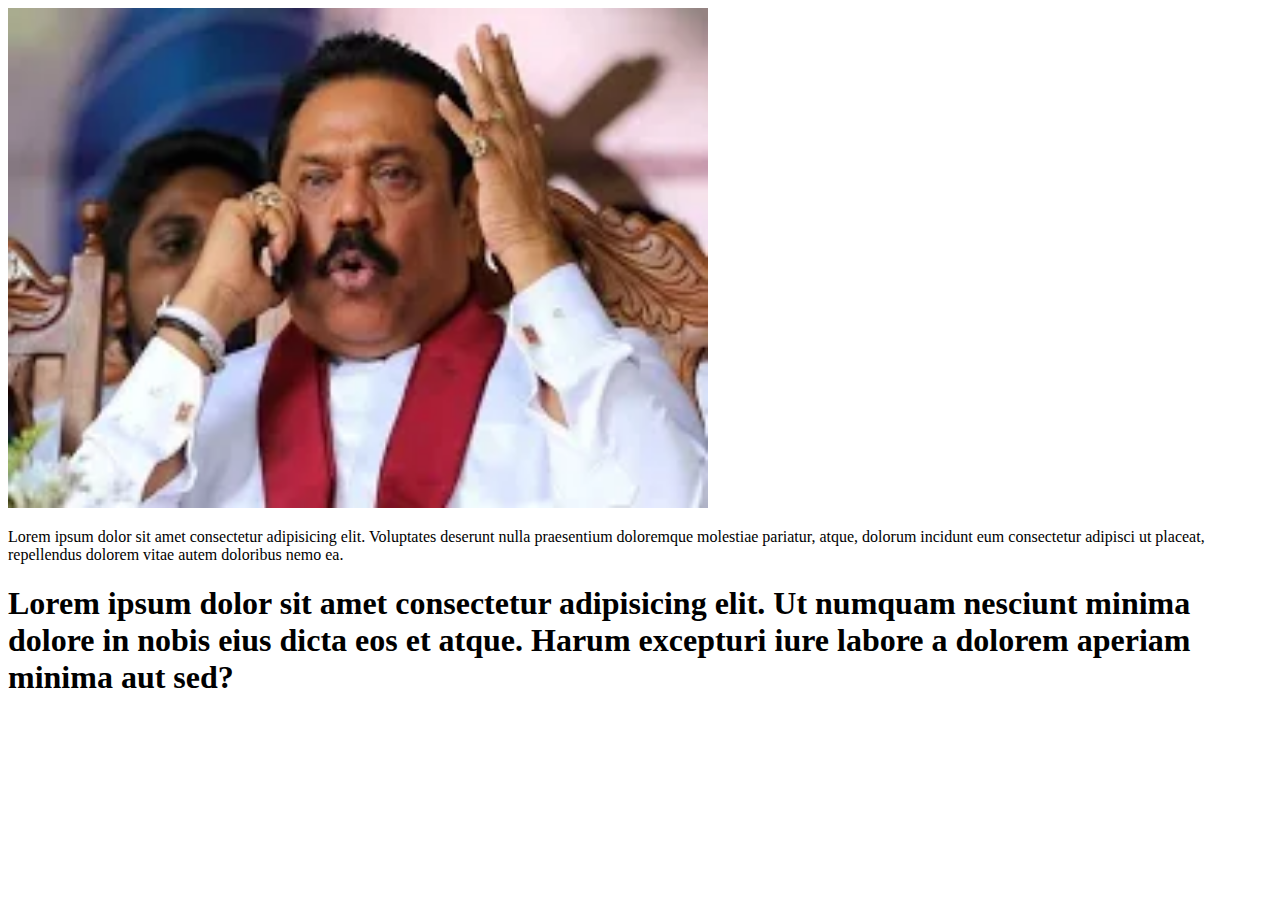
<file: index.html>
<!DOCTYPE html>
<html>
    <head>
        <title>MySelf</title>
    </head>
    <body>
        <img src="download.webp" width="700" height="500" alt="appachchi">
        <p>Lorem ipsum dolor sit amet consectetur adipisicing elit. Voluptates deserunt nulla praesentium doloremque molestiae pariatur, atque, dolorum incidunt eum consectetur adipisci ut placeat, repellendus dolorem vitae autem doloribus nemo ea.</p>
        <h1>Lorem ipsum dolor sit amet consectetur adipisicing elit. Ut numquam nesciunt minima dolore in nobis eius dicta eos et atque. Harum excepturi iure labore a dolorem aperiam minima aut sed?</h1>
    </body>
</html>
</file>
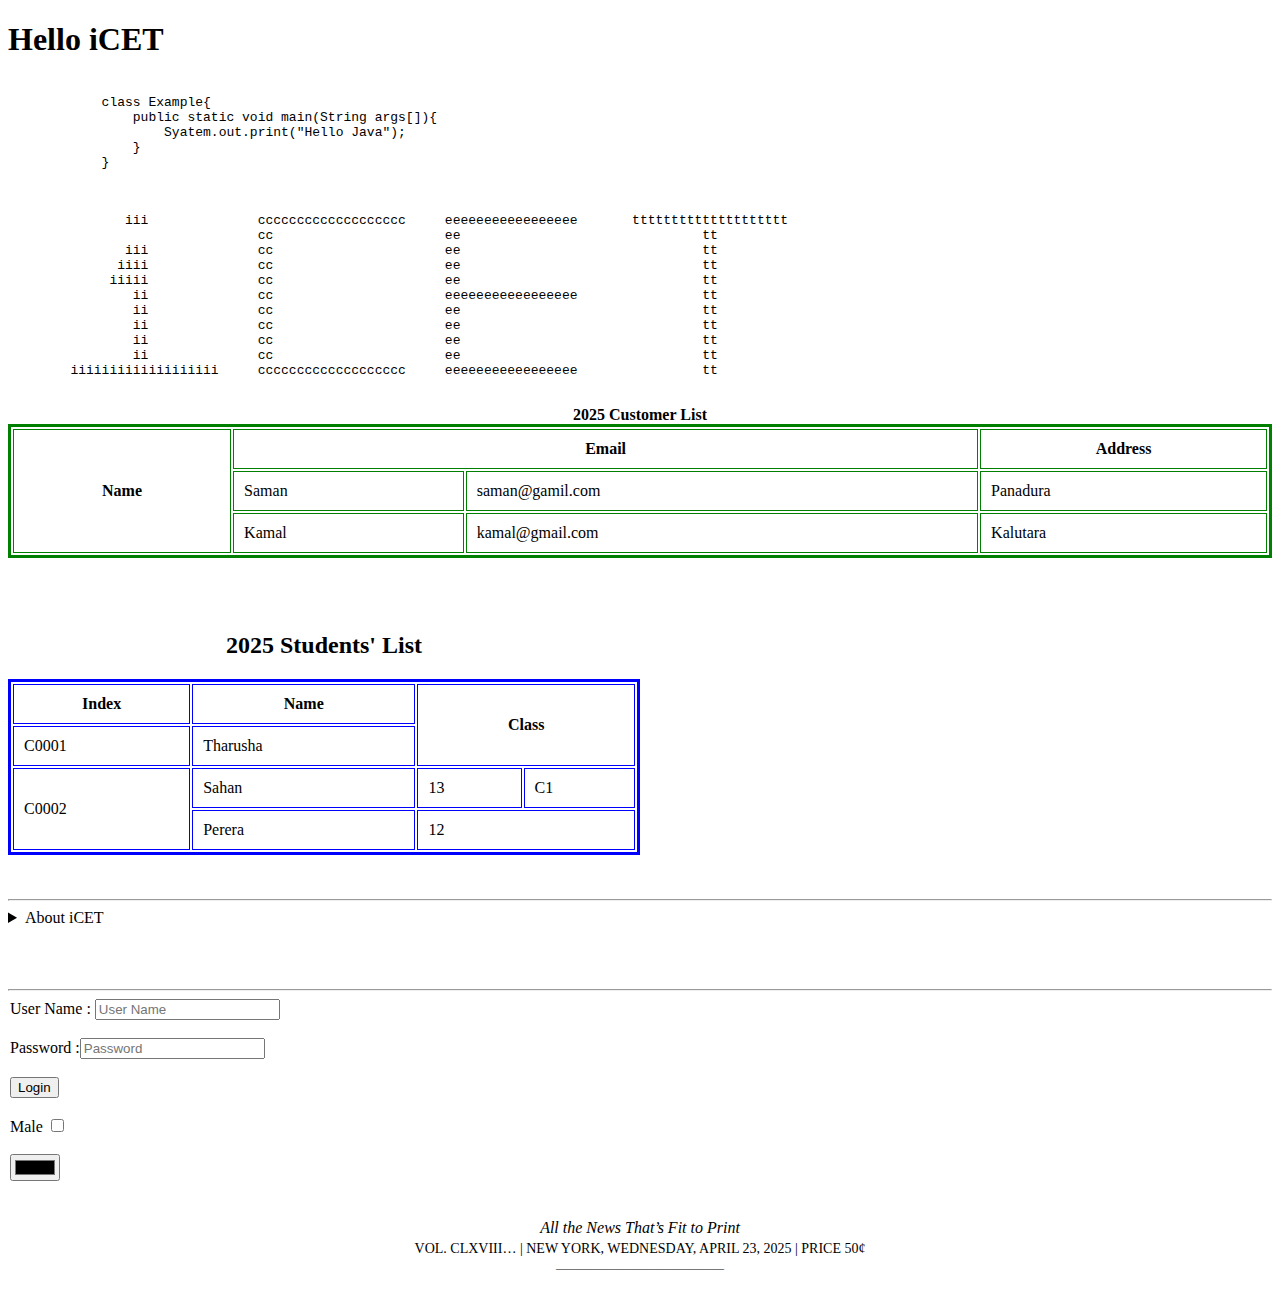
<file: 2025-05-03/index.html>
<!DOCTYPE html>
<html lang="en">
<head>
    <meta charset="UTF-8">
    <meta name="viewport" content="width=device-width, initial-scale=1.0">
    <title>Document</title>
    <style>
        .vertical-text {
          text-align: center;
          font-family: "Times New Roman", serif;
          margin: 20px 0;
        }
    
        .vertical-text p {
          margin: 4px 0; /* spacing between lines */
          font-size: 14px;
        }
    
        .vertical-text .headline {
          font-style: italic;
          font-size: 16px;
        }
      </style>
</head>
<body>
    <!-- <dl>
        <dt><b>iCET</b></dt>
        <dd>Lorem ipsum dolor, sit amet consectetur adipisicing elit. Velit, in sint ipsam quae nemo sunt dolorum reiciendis aliquam animi assumenda aspernatur eos maiores nisi rerum laboriosam porro adipisci enim consectetur!</dd>
    </dl> -->
    <h1>Hello iCET</h1>
    <pre>
        <code>
            class Example{
                public static void main(String args[]){
                    Syatem.out.print("Hello Java");
                }
            }
        </code>
    </pre>
    <pre>
               iii              ccccccccccccccccccc     eeeeeeeeeeeeeeeee       tttttttttttttttttttt
                                cc                      ee                               tt
               iii              cc                      ee                               tt
              iiii              cc                      ee                               tt
             iiiii              cc                      ee                               tt
                ii              cc                      eeeeeeeeeeeeeeeee                tt
                ii              cc                      ee                               tt
                ii              cc                      ee                               tt 
                ii              cc                      ee                               tt 
                ii              cc                      ee                               tt 
        iiiiiiiiiiiiiiiiiii     ccccccccccccccccccc     eeeeeeeeeeeeeeeee                tt
    </pre>
    <table border="3" cellpadding="10" bordercolor="green" width="100%" border-collapse="cpllapse">
        <caption><b>2025 Customer List</b></caption>
        <tr>
            <th rowspan="3">Name</th>
            <th colspan="2">Email</th>
            <th>Address</th>
        </tr>
        <tr>
            <td>Saman</td>
            <td>saman@gamil.com</td>
            <td>Panadura</td>
        </tr>
        <tr>
            <td>Kamal</td>
            <td>kamal@gmail.com</td>
            <td>Kalutara</td>
        </tr>
    </table>
    <br><br><br>
    <table border="3" bordercolor="blue" cellpadding="10" width="50%">
        <caption align="left"><h2>2025 Students' List</h2></caption>
        <tr>
            <th>Index</th>
            <th>Name</th>
            <th rowspan="2" colspan="2">Class</th>
            <tr>
                <td>C0001</td>
                <td>Tharusha</td>
            </tr>
        </tr>
        <tr>
            <td rowspan="2">C0002</td>
            <td>Sahan</td>
            <td>13</td>
            <td>C1</td>
            <tr>
                <td>Perera</td>
                <td colspan="2">12</td>
                <!-- <td>C2</td> -->
            </tr>
        </tr>
    </table>
    <br><br><hr>
    <details>
        <summary>About iCET</summary>
        <p>Lorem ipsum, dolor sit amet consectetur adipisicing elit. Hic quia porro aliquam tempore rerum? At perferendis ut, voluptas molestiae quaerat harum non. Tempora quisquam aliquid aperiam iste error qui assumenda.</p>
    </details>
    <br><br><br><hr>
    <form action="">
        <legend>
            User Name : <input type="text" name="User Name" id="uname" placeholder="User Name"><br><br>
            Password :<input type="password" name="pword" placeholder="Password"><br><br>
            <input type="button" name="" id="" value="Login"><br><br>
            Male <input type="checkbox" name="" id=""><br><br>
            <input type="color" name="" id=""><br><br>
        </legend>
    </form>
    <div class="vertical-text">
        <p class="headline">All the News That’s Fit to Print</p>
        <p>VOL. CLXVIII… | NEW YORK, WEDNESDAY, APRIL 23, 2025 | PRICE 50¢</p>
        <p>————————————</p> <!-- Optional horizontal line as text -->
      </div>
</body>
</html>
</file>
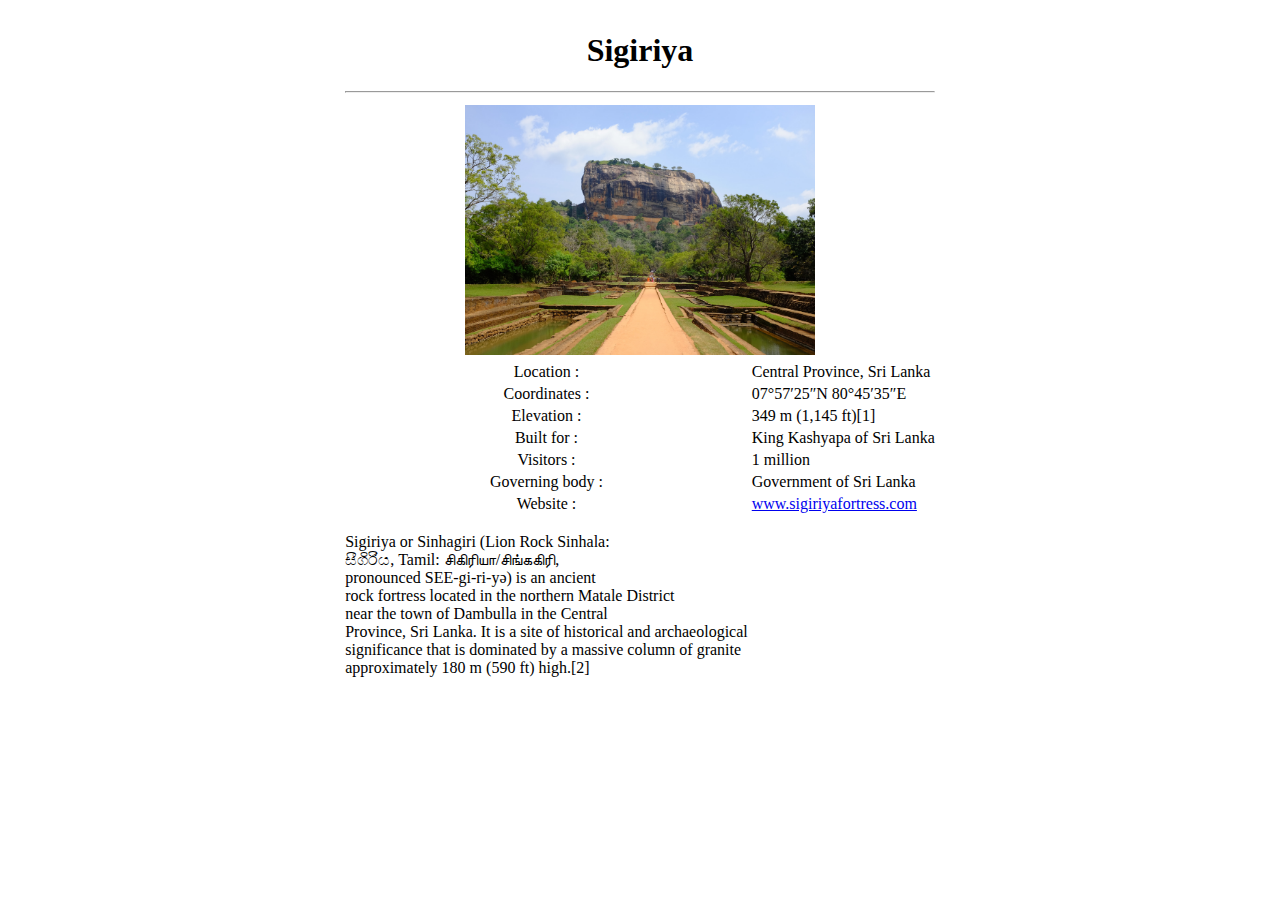
<file: 2025-05-03/Example.html>
<!DOCTYPE html>
<html lang="en">
<head>
    <meta charset="UTF-8">
    <meta name="viewport" content="width=device-width, initial-scale=1.0">
    <title>Document</title>
</head>
<body>
    <center>
        <table border="0">
            <tr>
                <th colspan="2">
                    <h1 font-color="red">Sigiriya</h1>
                    <hr>
                </th>
            </tr>
            <tr>
                <td colspan="2" align="center">
                   <img src="Sigiriya_(141688197).jpeg" alt="" class="src" width="350" height="250">
                </td>
            </tr>
            <tr>
                <td align="center">
                    Location       :
                </td>
                <td align="left">
                    Central Province, Sri Lanka
                </td>
            </tr>
            <tr>
                <td align="center">
                    Coordinates    :
                </td>
                <td>
                    07°57′25″N 80°45′35″E
                </td>
            </tr>
            <tr>
                <td align="center">
                    Elevation      :
                </td>
                <td>
                    349 m (1,145 ft)[1]
                </td>
            </tr>
            <tr>
                <td align="center">
                    Built for      :
                </td>
                <td>
                    King Kashyapa of Sri Lanka
                </td>
            </tr>
            <tr>
                <td align="center">
                    Visitors       :
                </td>
                <td>
                    1 million
                </td>
            </tr>
            <tr>
                <td align="center">
                    Governing body :
                </td>
                <td>
                    Government of Sri Lanka
                </td>
            </tr>
            <tr>
                <td align="center">
                    Website        :
                </td>
                <td>
                    <a href="www.sigiriyafortress.com">	www.sigiriyafortress.com</a>
                </td>
            </tr>
            <tr>
                <td rowspan="2">
                    <p>Sigiriya or Sinhagiri (Lion Rock Sinhala: <br>සීගිරිය, Tamil: சிகிரியா/சிங்ககிரி, <br> pronounced SEE-gi-ri-yə) is an ancient <br> rock fortress located in the northern Matale District <br> near the town of Dambulla in the Central <br> Province, Sri Lanka. It is a site of historical and archaeological <br>significance that is dominated by a massive column of granite <br> approximately 180 m (590 ft) high.[2]</p>
                </td>
            </tr>
        </table>
    </center>
</body>
</html>
</file>
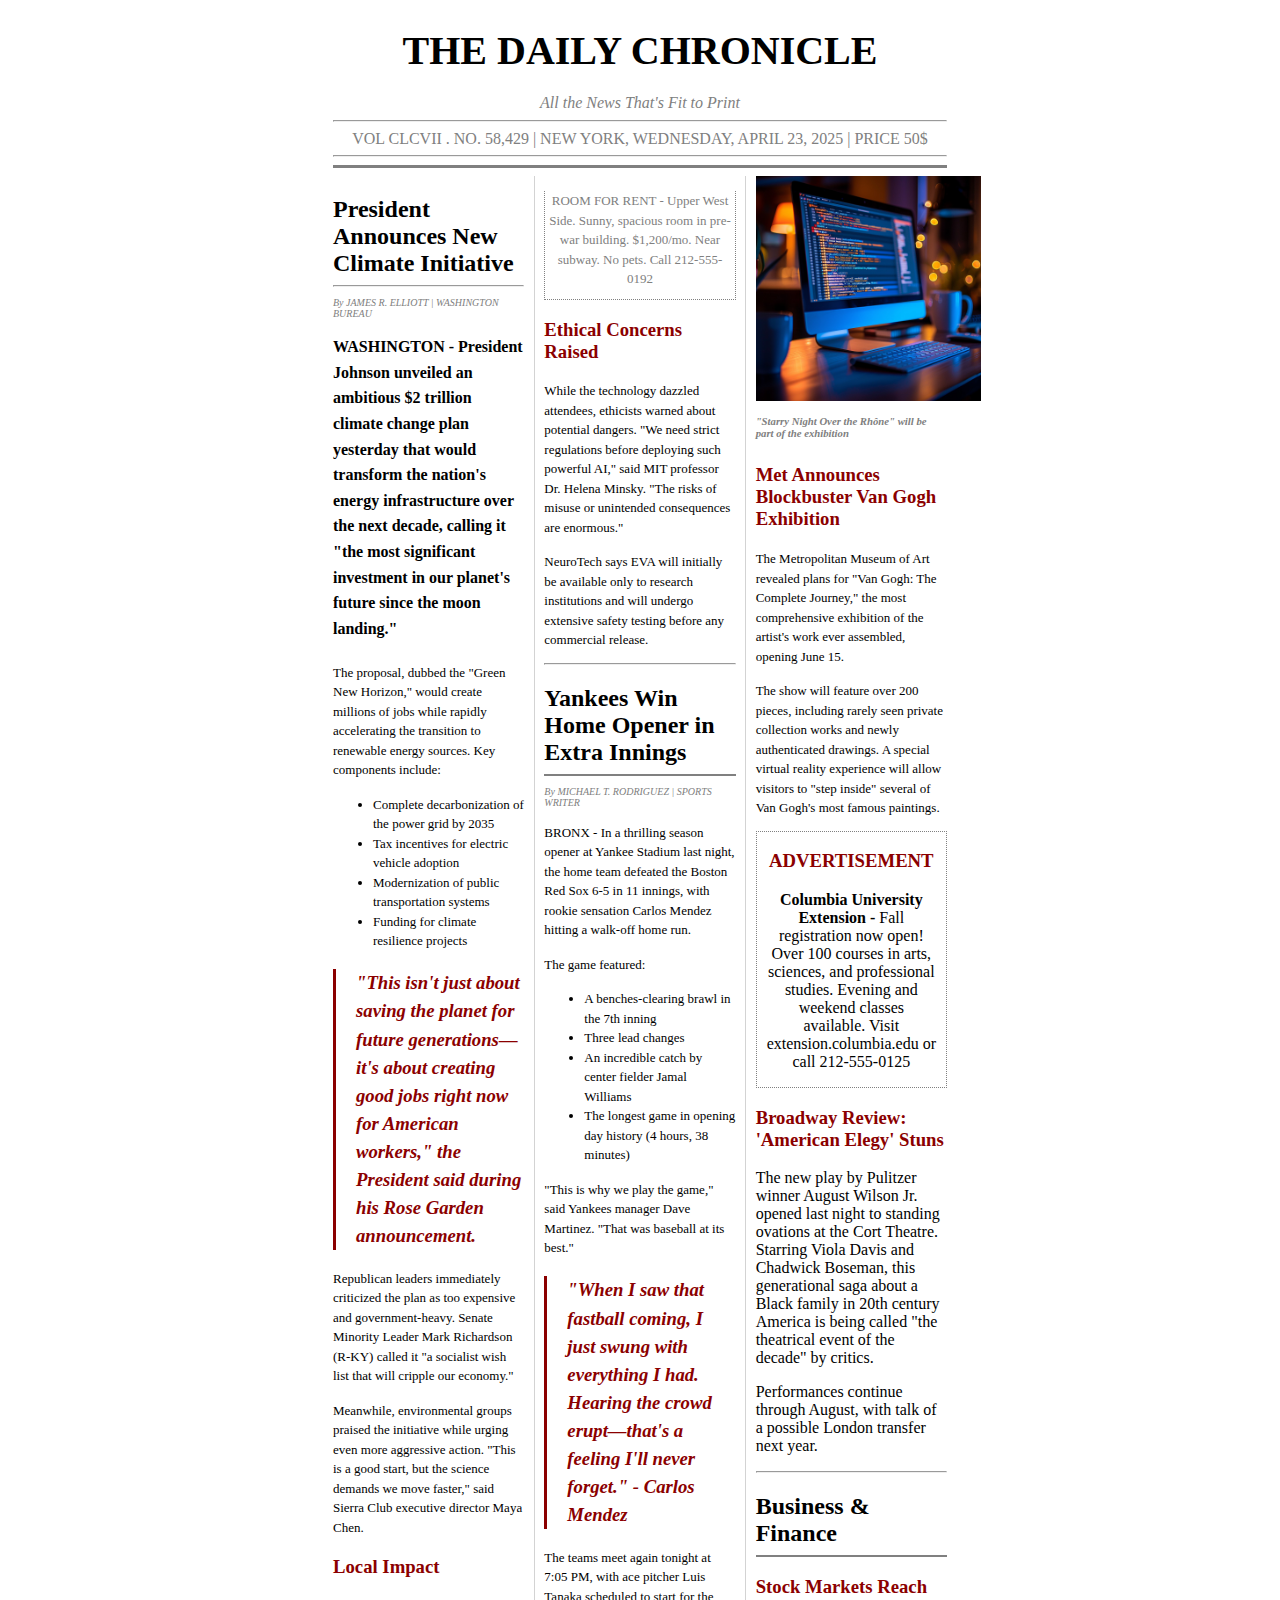
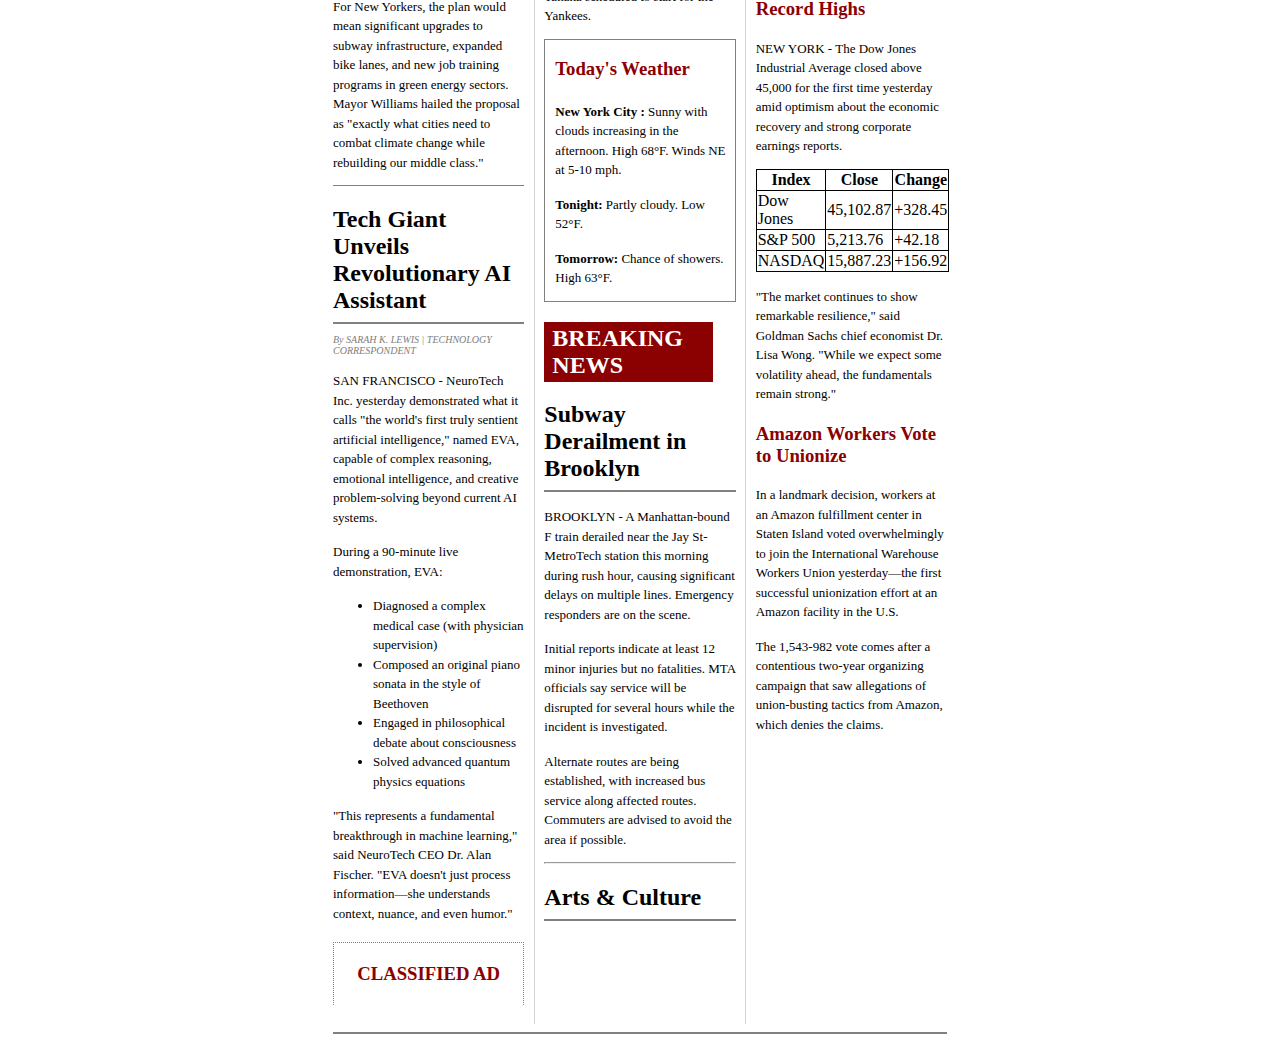
<file: 2025-05-03/NewsPaper/Newspaper.html>
<!DOCTYPE html>
<html lang="en">
<head>
    <meta charset="UTF-8">
    <meta name="viewport" content="width=device-width, initial-scale=1.0">
    <title>The Daily Chronicle</title>
    <style>
        .body{
            padding-left: 325px;
            padding-right: 325px;
        }
        .headline{
            font-family: Old English Text MT;
            text-align: center;
            font-size: 20px;
            text-transform: uppercase;
        }
        .head-subtitle{
            font-style: italic;
            text-align: center;
            line-height: 0.2;
            color: gray;
        }
        .heading-detail{
            text-align: center;
            text-transform: uppercase;
            padding-top: 0px;
            line-height: 0.1;
            color: gray;
        }
        .newspaper{
            column-count: 3;
            column-gap: 20px;
            column-rule:1px solid lightgray;
        }
        .reporter{
            font-style: italic;
            color: gray;
            font-size: x-small;
            margin-top: 10px;
        }
        .h2{
            margin-bottom: 4px;
        }
        .h3{
            color: darkred;
            font-family: 'Times New Roman', Times, serif;
        }
        .h4{
            margin-top: 15px;
            line-height: 1.6;
        }
        .p{
            font-size: small;
            line-height: 1.5;
            margin-top: 15px;
        }
        .leftBorder{
            border-inline-start: 3px solid darkred;
            font-style: italic;
            padding-left: 20px;
            text-align:left;
            color: darkred;
            line-height: 1.5;
        }
        .column-split {
            break-before: column;
        }
        .classifiedAd1{
            text-align: center;
            color: darkred;
            padding: 20px;
            border: 1px solid gray;
            border-style: dotted;
            border-bottom-style: hidden;
        }
        .classifiedAd2{
            text-align: center;
            color: gray;
            border: 1px solid gray;
            border-style: dotted;
            border-top-style: hidden;
            font-size: small;
            line-height: 1.5;
            margin-top: 15px;
            padding-bottom: 10px;
        }
        .weather{
            border: 1px solid gray;
            padding-top: 15px;
            padding-left: 10px;
            line-height: 1.5;
        }
        .weather h3{
            color: darkred;
            margin-top: 0;
        }
        .weather b{
            font-weight: bold;
        }
        .breakingNews{
            border-style: solid;
            border-color: darkred;
            background-color: darkred;
            color: white;
            padding-left: 5px;
            padding-right: 5px;
            width: 80%;
        }
        .caption{
            font-style: italic;
            color: gray;
            margin-top: 10px;
        }
        .advertisement{
            border: 1px dotted gray;
        }
        .advertisement h3{
            color: darkred;
            text-align: center;
        }
        .advertisement p{
            text-align: center;
            padding-inline: 10px;
        }
        .table{
            border-color: black;
            width: 100%;
            border-collapse: collapse;
        }
    </style>

</head>
<body class="body">
    <article class="headline">
        <h1>The Daily Chronicle</h1>
    </article>
    <article class="head-subtitle">
        <p>All the News That's Fit to Print</p>
    </article>
    <article class="heading-detail">
        <hr>
        <p>vol clcvii . no. 58,429 | new york, wednesday, april 23, 2025 | price 50$</p>
        <hr>
        <hr style="height:3px;border-width:0;color:gray;background-color:gray">
    </article>
    <article class="newspaper">
        <div style="break-inside: avoid; width: 100%;">
            <div>
                <h2 class="h2">President Announces New Climate Initiative</h2>
                <hr>
                <p class="reporter">By JAMES R. ELLIOTT | WASHINGTON BUREAU</p>
                <h4 class="h4">
                    WASHINGTON - President Johnson unveiled an ambitious $2 trillion climate change plan yesterday that would transform the nation's energy infrastructure over the next decade, calling it "the most significant investment in our planet's future since the moon landing."
                </h4>
                <p class="p">
                    The proposal, dubbed the "Green New Horizon," would create millions of jobs while rapidly accelerating the transition to renewable energy sources. Key components include:
                </p>
                <ul class="p">
                    <li>Complete decarbonization of the power grid by 2035 </li>
                    <li>Tax incentives for electric vehicle adoption </li>
                    <li>Modernization of public transportation systems</li>
                    <li>Funding for climate resilience projects</li>
                </ul>
                <h3 class="leftBorder">"This isn't just about saving the planet for future generations—it's about creating good jobs 
                    right now for American workers," the President said during his Rose Garden announcement. </h3>
                <p class="p">Republican leaders immediately criticized the plan as too expensive and government-heavy. 
                    Senate Minority Leader Mark Richardson (R-KY) called it "a socialist wish list that will cripple 
                    our economy." 
                </p>
                <p class="p">
                    Meanwhile, environmental groups praised the initiative while urging even more aggressive 
                    action. "This is a good start, but the science demands we move faster," said Sierra Club 
                    executive director Maya Chen.
                </p>
                <h3 class="h3">
                    Local Impact
                </h3>
                <p class="p">
                    For New Yorkers, the plan would mean significant upgrades to subway infrastructure, 
                    expanded bike lanes, and new job training programs in green energy sectors. Mayor Williams 
                    hailed the proposal as "exactly what cities need to combat climate change while rebuilding 
                    our middle class."
                </p>
                <hr color="gray" size="1px">
            </div>
            <div>
                <h2 class="h2">
                    Tech Giant Unveils Revolutionary AI Assistant
                </h2>
                <hr size="2px" color="gray">
                <p class="reporter">
                    By SARAH K. LEWIS | TECHNOLOGY CORRESPONDENT 
                </p>
                <p class="p">
                    SAN FRANCISCO - NeuroTech Inc. yesterday demonstrated what it calls "the world's first 
                    truly sentient artificial intelligence," named EVA, capable of complex reasoning, emotional 
                    intelligence, and creative problem-solving beyond current AI systems.
                </p>
                <p class="p">
                    During a 90-minute live demonstration, EVA:
                </p>
                <ul class="p">
                    <li>Diagnosed a complex medical case (with physician supervision)</li>
                    <li>Composed an original piano sonata in the style of Beethoven</li>
                    <li>Engaged in philosophical debate about consciousness</li>
                    <li>Solved advanced quantum physics equations</li>
                </ul>
                <p class="p">
                    "This represents a fundamental breakthrough in machine learning," said NeuroTech CEO Dr. 
                    Alan Fischer. "EVA doesn't just process information—she understands context, nuance, and 
                    even humor."
                </p>
                <h3 class="classifiedAd1">CLASSIFIED AD</h3>
            </div>
        </div>
        <div class="column-split">
            <p class="classifiedAd2">
                ROOM FOR RENT - Upper West Side. Sunny, spacious room in pre-war building. $1,200/mo. 
                Near subway. No pets. Call 212-555-0192
            </p>
            <h3 class="h3">
                Ethical Concerns Raised
            </h3>
            <p class="p">
                While the technology dazzled attendees, ethicists warned about potential dangers. "We need 
                strict regulations before deploying such powerful AI," said MIT professor Dr. Helena Minsky. 
                "The risks of misuse or unintended consequences are enormous."
            </p>
            <p class="p">
                NeuroTech says EVA will initially be available only to research institutions and will undergo 
                extensive safety testing before any commercial release.
            </p>
            <hr>
            <div>
                <h2 class="h2">Yankees Win Home Opener in Extra Innings</h2>
                <hr size="2px" color="gray">
                <p class="reporter">
                    By MICHAEL T. RODRIGUEZ | SPORTS WRITER
                </p>
                <p class="p">
                    BRONX - In a thrilling season opener at Yankee Stadium last night, the home team defeated 
                    the Boston Red Sox 6-5 in 11 innings, with rookie sensation Carlos Mendez hitting a walk-off 
                    home run.
                </p>
                <p class="p">
                    The game featured:
                </p>
                <ul class="p">
                    <li>A benches-clearing brawl in the 7th inning </li>
                    <li>Three lead changes</li>
                    <li>An incredible catch by center fielder Jamal Williams</li> 
                    <li>The longest game in opening day history (4 hours, 38 minutes)</li>
                </ul>
                <p class="p">
                    "This is why we play the game," said Yankees manager Dave Martinez. "That was baseball 
                    at its best."
                </p>
                <h3 class="leftBorder">
                    "When I saw that fastball coming, I just swung with everything I had. Hearing the crowd 
                    erupt—that's a feeling I'll never forget." - Carlos Mendez
                </h3>
                <p class="p">
                    The teams meet again tonight at 7:05 PM, with ace pitcher Luis Tanaka scheduled to start for 
                    the Yankees.
                </p>
                <div class="weather">
                    <h3>Today's Weather</h3>
                    <p class="p">
                        <b>New York City : </b>
                        Sunny with clouds increasing in the afternoon. High 68°F. Winds NE at 5-10 
                        mph.
                    </p>
                    <p class="p">
                        <b>Tonight: </b>
                        Partly cloudy. Low 52°F.
                    </p>
                    <p class="p">
                        <b>Tomorrow: </b>
                        Chance of showers. High 63°F.
                    </p>
                </div>
            </div>
            <div>
                <h2 class="breakingNews">BREAKING NEWS</h2>
                <h2 class="h2">
                    Subway Derailment in Brooklyn
                </h2>
                <hr size="2px" color="gray">
                <p class="p">
                    BROOKLYN - A Manhattan-bound F train derailed near the Jay St-MetroTech station this 
                    morning during rush hour, causing significant delays on multiple lines. Emergency responders 
                    are on the scene.
                </p>
                <p class="p">
                    Initial reports indicate at least 12 minor injuries but no fatalities. MTA officials say service will 
                    be disrupted for several hours while the incident is investigated.
                </p>
                <p class="p">
                    Alternate routes are being established, with increased bus service along affected routes. 
                    Commuters are advised to avoid the area if possible.
                </p>
                <hr>
            </div>
            <div>
                <h2 class="h2">Arts & Culture</h2>
                <hr size="2px" color="gray">
            </div>
        </div>
        <div class="column-split">
            <img src="computer.jpg" alt="coding" width="225px" height="225px">
            <h6 class="caption">"Starry Night Over the Rhône" will be part of the exhibition</h6>
            <h3 class="h3">
                Met Announces Blockbuster Van Gogh Exhibition
            </h3>
            <p class="p">
                The Metropolitan Museum of Art revealed plans for "Van Gogh: The Complete Journey," the 
                most comprehensive exhibition of the artist's work ever assembled, opening June 15. 
            </p>
            <p class="p">
                The show will feature over 200 pieces, including rarely seen private collection works and 
                newly authenticated drawings. A special virtual reality experience will allow visitors to "step 
                inside" several of Van Gogh's most famous paintings.
            </p>
            <div class="advertisement">
                <h3>ADVERTISEMENT</h3>
                <p><b>Columbia University Extension - </b>Fall registration now open! Over 100 courses in arts, 
                    sciences, and professional studies. Evening and weekend classes available. Visit 
                    extension.columbia.edu or call 212-555-0125 
                </p>
            </div>
            <h3 class="h3">
                Broadway Review: 'American Elegy' Stuns
            </h3>
            <p>The new play by Pulitzer winner August Wilson Jr. opened last night to standing ovations at 
                the Cort Theatre. Starring Viola Davis and Chadwick Boseman, this generational saga about 
                a Black family in 20th century America is being called "the theatrical event of the decade" by 
                critics. 
            </p>
            <p>
                Performances continue through August, with talk of a possible London transfer next year. 
            </p>
            <hr>
            <h2 class="h2">Business & Finance</h2>
            <hr size="2px" color="gray">
            <h3 class="h3">Stock Markets Reach Record Highs</h3>
            <p class="p">
                NEW YORK - The Dow Jones Industrial Average closed above 45,000 for the first time 
                yesterday amid optimism about the economic recovery and strong corporate earnings reports.
            </p>
            <table class="table" border="1">
                <tr>
                    <th>Index</th>
                    <th>Close</th>
                    <th>Change</th>
                </tr>
                <tr>
                    <td>Dow Jones</td>
                    <td>45,102.87</td>
                    <td>+328.45</td>
                </tr>
                <tr>
                    <td>S&P 500</td>
                    <td>5,213.76</td>
                    <td>+42.18</td>
                </tr>
                <tr>
                    <td>NASDAQ</td>
                    <td>15,887.23</td>
                    <td>+156.92</td>
                </tr>
            </table>
            <p class="p">
                "The market continues to show remarkable resilience," said Goldman Sachs chief economist 
                Dr. Lisa Wong. "While we expect some volatility ahead, the fundamentals remain strong." 
            </p>
            <h3 class="h3">Amazon Workers Vote to Unionize</h3>
            <p class="p">
                In a landmark decision, workers at an Amazon fulfillment center in Staten Island voted 
                overwhelmingly to join the International Warehouse Workers Union yesterday—the first 
                successful unionization effort at an Amazon facility in the U.S. 
            </p>
            <p class="p">
                The 1,543-982 vote comes after a contentious two-year organizing campaign that saw 
                allegations of union-busting tactics from Amazon, which denies the claims.
            </p>
        </div>
    </article>
    <hr style="height:2px;border-width:0;color:gray;background-color:gray">
</body>
</html>
</file>
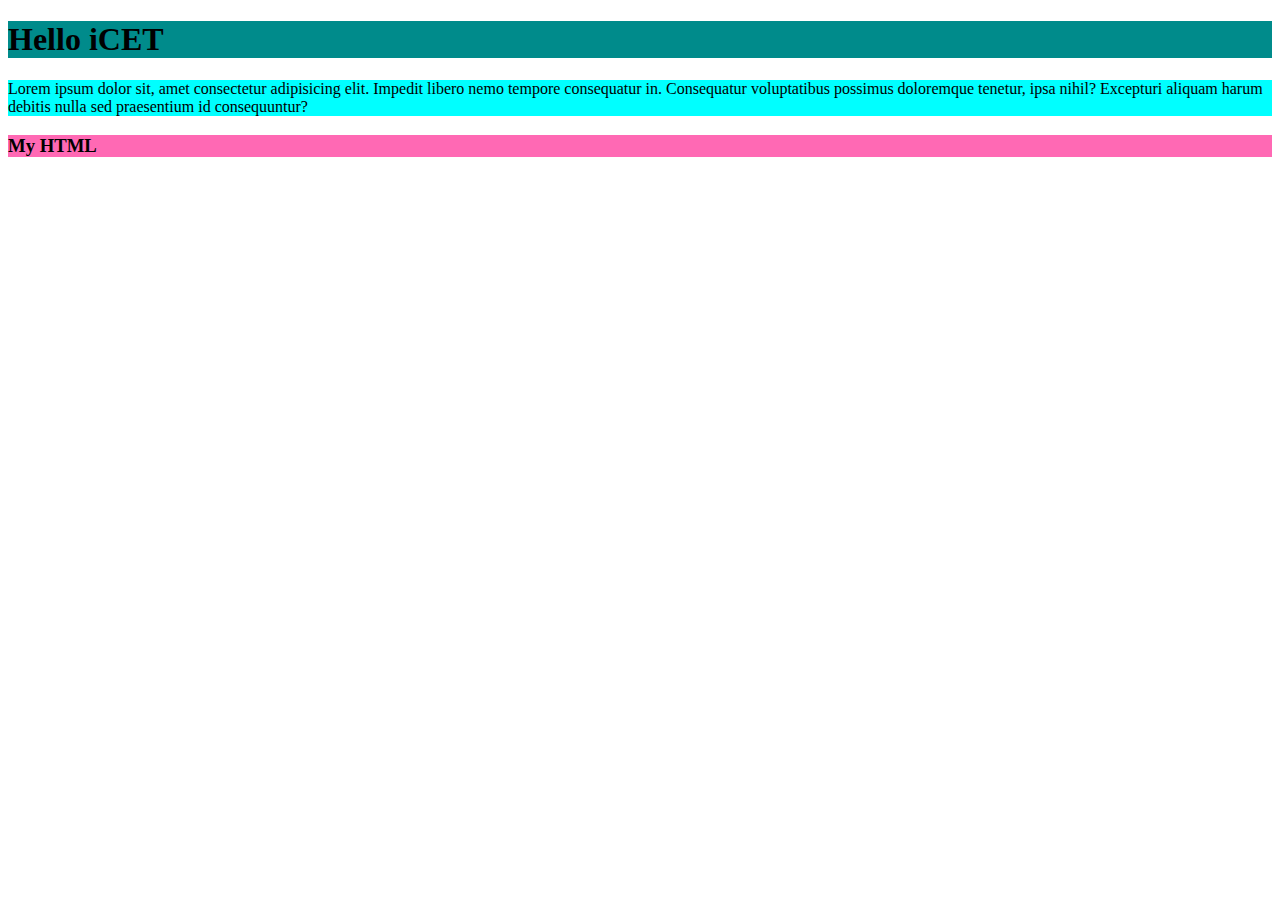
<file: 2025-05-03/5/10/5/10.html>
<!DOCTYPE html>
<html lang="en">
<head>
    <meta charset="UTF-8">
    <meta name="viewport" content="width=device-width, initial-scale=1.0">
    <title>Document</title>
    <link rel="stylesheet" href="style.css">
</head>
<body>
    <h1>Hello iCET</h1>
    <p class="group1">
        Lorem ipsum dolor sit, amet consectetur adipisicing elit. Impedit libero nemo tempore consequatur in. Consequatur voluptatibus possimus doloremque tenetur, ipsa nihil? Excepturi aliquam harum debitis nulla sed praesentium id consequuntur?
    </p>
    <h3 id="title">My HTML</h3>
</body>
</html>
</file>
<file: 2025-05-03/5/10/5/style.css>
h1{
    background-color: darkcyan;

}
.group1{
    background-color:aqua ;
}

#title{
    background-color: hotpink;
}
</file>
